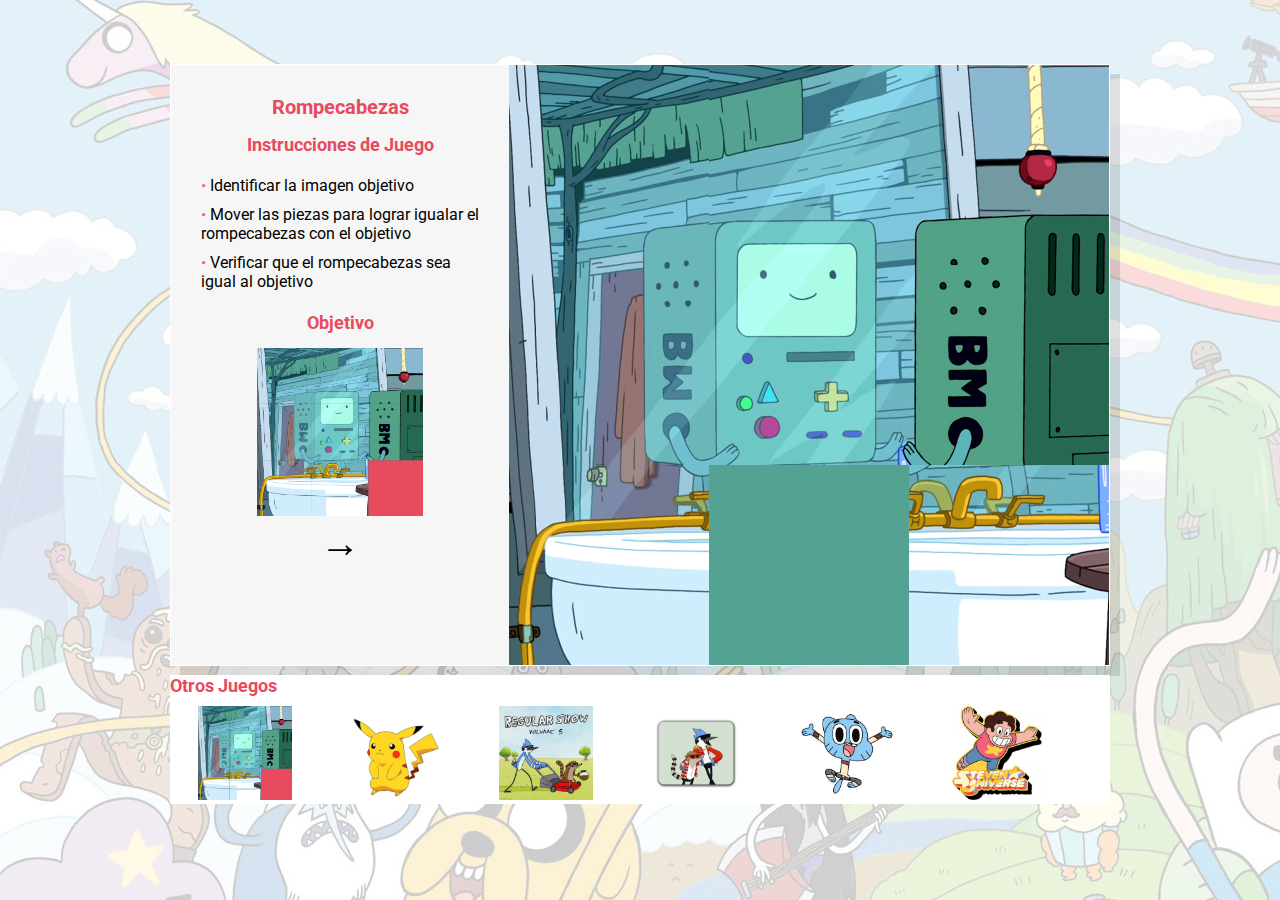
<file: index.html>
<!DOCTYPE html>
<html>
  <head>
    <meta charset="utf-8">
    <title>BMO Arcade</title>
    <link rel="stylesheet" href="css/juego.css">
    <link href="https://fonts.googleapis.com/css?family=Roboto&display=swap" rel="stylesheet"> 
  </head>
  <body>
    <section id="caja">
      <div class="col-40">   
        <div id="titulo">
          <h2>Rompecabezas</h2>
        </div>
        <div id="instrucciones">
          <h4>Instrucciones de Juego</h4>
          <ul id="lista-instrucciones">
          </ul>
        </div>
        <div id="objetivo">
          <h4>Objetivo</h4>
          <div class="texto-centrado">
            <img id="Actual" src="images/final.png">
          </div>
        </div>
        <div id="ultimo-mov">
          <div id="flecha" class="texto-centrado">
          </div>
        </div>
        <div class="botones">
          <button id="jugardenuevo" onclick="reiniciar();">Jugar Otra Vez</button>
        </div>
        
      </div>
      <div class="col-60">
        <div id="juego">
          <div class= "piezas" id="pieza1"><img src="images/10.jpg"></div>
          <div class= "piezas" id="pieza2"><img src="images/20.jpg"></div>
          <div class= "piezas" id="pieza3"><img src="images/30.jpg"></div>
          <div class= "piezas" id="pieza4"><img src="images/40.jpg"></div>
          <div class= "piezas" id="pieza5"><img src="images/50.jpg"></div>
          <div class= "piezas" id="pieza6"><img src="images/60.jpg"></div>
          <div class= "piezas" id="pieza7"><img src="images/70.jpg"></div>
          <div class= "piezas" id="pieza8"><img src="images/80.jpg"></div>
          <div class= "piezas" id="pieza9"><img src="images/90.jpg"></div>
        </div>
      </div>
    </section>
    <div id="footer">
      <h4>Otros Juegos</h4>
      <div class="otros" id="otrosjuegos">
        
      </div>
    </div>
    <script src="js/juego.js"></script>
    <script src="js/sweetalert2.all.min.js"></script>
  </body>
</html>
</file>
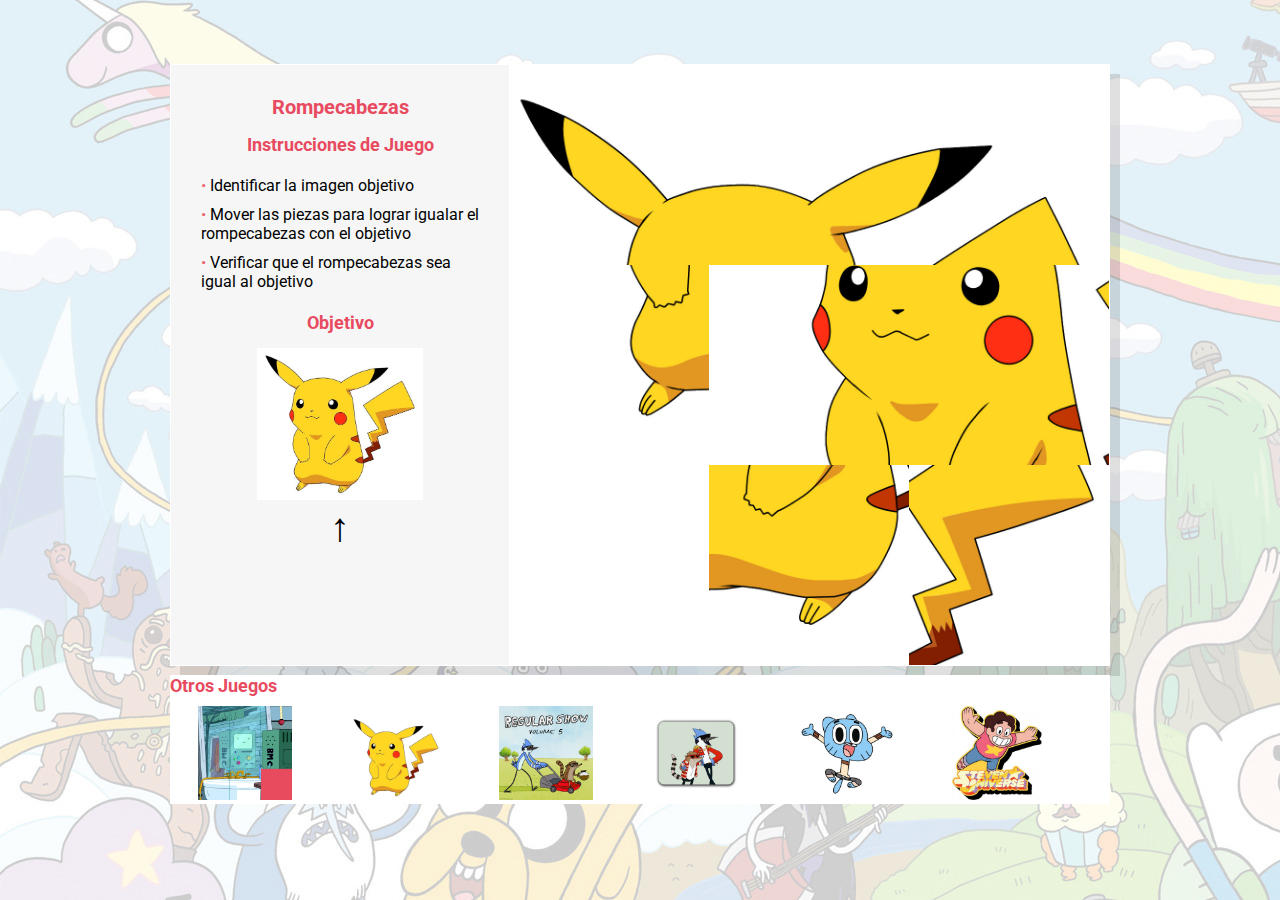
<file: juego1.html>
<!DOCTYPE html>
<html>
  <head>
    <meta charset="utf-8">
    <title>Pikachu Arcade</title>
    <link rel="stylesheet" href="css/juego.css">
    <link href="https://fonts.googleapis.com/css?family=Roboto&display=swap" rel="stylesheet"> 
  </head>
  <body>
    <section id="caja">
      <div class="col-40">   
        <div id="titulo">
          <h2>Rompecabezas</h2>
        </div>
        <div id="instrucciones">
          <h4>Instrucciones de Juego</h4>
          <ul id="lista-instrucciones">
          </ul>
        </div>
        <div id="objetivo">
          <h4>Objetivo</h4>
          <div class="texto-centrado">
            <img id="Actual" src="images/final0.jpg">
          </div>
        </div>
        <div id="ultimo-mov">
          <div id="flecha" class="texto-centrado">
          </div>
        </div>
        <div class="botones">
          <button id="jugardenuevo" onclick="reiniciar();">Jugar Otra Vez</button>
        </div>
        
      </div>
      <div class="col-60">
        <div id="juego">
          <div class= "piezas" id="pieza1"><img src="images/1.jpg"></div>
          <div class= "piezas" id="pieza2"><img src="images/2.jpg"></div>
          <div class= "piezas" id="pieza3"><img src="images/3.jpg"></div>
          <div class= "piezas" id="pieza4"><img src="images/4.jpg"></div>
          <div class= "piezas" id="pieza5"><img src="images/5.jpg"></div>
          <div class= "piezas" id="pieza6"><img src="images/6.jpg"></div>
          <div class= "piezas" id="pieza7"><img src="images/7.jpg"></div>
          <div class= "piezas" id="pieza8"><img src="images/8.jpg"></div>
          <div class= "piezas" id="pieza9"><img src="images/9.jpg"></div>
        </div>
      </div>
    </section>
    <div id="footer">
      <h4>Otros Juegos</h4>
      <div class="otros" id="otrosjuegos">
        
      </div>
    </div>
    <script src="js/juego.js"></script>
    <script src="js/sweetalert2.all.min.js"></script>
  </body>
</html>
</file>
<file: css/juego.css>
/*Código armado por La Foca Loca S.A. No modificar*/
* {
  box-sizing: border-box;
}
body {
  font-family: 'Roboto', sans-serif;
  width: 940px;
  margin: 5% auto;
  min-height: 100%;
  background-image: url(../images/adventure.jpg);
}
ul {
  padding-left: 0;
  list-style: none;
}
li {
  padding: 5px 0;
  animation: fadein 5s;
}
li::before {
  content: "• ";
  color: #EC6778;
}

.col-40 h2 {
  font-size: 20px;
  color: #E84A5F;
  text-align: center;
  margin-top: 0;
  margin-bottom: 15px;
}

.col-40 h4 {
  font-size: 18px;
  color: #E84A5F;
  text-align: center;
  margin-top: 0;
  margin-bottom: 15px;
}

.col-40, .col-60 {
  display: table-cell;
  margin: 0;
  vertical-align: top;
}
.col-40 {
  background: #f6f6f6;
  padding: 30px;
  color: #000;
  width: 40%;
  height: 600px;
}

.col-60 {
  background: #f6f6f6;
  width: 60%;

}

#flecha{
  font-size: 40px;
}

#ultimo_mov {
  margin-top: 5%;
}

.texto-centrado {
  text-align: center;
}

#juego {
  width: 600px;
  height: 600px;
}

#juego div {
  text-align: center;
  animation: fadein 2s;
}

@keyframes fadein {
  from { opacity: 0; }
  to   { opacity: 1; }
}

#objetivo img {
  width: 60%;
  height:60%;
}
.piezas {
  float: left;
  width: 33.3333333%;
  height: 33.3333333333%;
  margin: 0;
  padding: 0;
}
.piezas img{
  width: 100%;
  height: 100%;
  margin: 0;
  padding: 0;
}

.col-40 .botones {
  margin-left: 25%;
  margin-right: 25%;
  margin-top: 5%;
}

#jugardenuevo {
  border-left-color: rgb(48, 133, 214);
  border-right-color: rgb(48, 133, 214);
  outline: 0;
  box-shadow: 0 0 0 2px #fff,0 0 0 4px rgba(50,100,150,.4);
  border: 0;
  border-radius: .25em;
  background-color: #3085d6;
  color: #fff;
  font-size: 1.0625em;
  cursor: pointer;
  font-weight: 500;
  font-family: inherit;
}

body section {
  border: solid 1px white;
  box-shadow: rgba(0, 0, 0, 0.12) 10px 10px 0px 0px;

}


#footer {
  color: #E84A5F;
  font-size: 18px;
  background-color: white;
}

#footer h4 {
  margin-top: 1%;
  margin-bottom: 1%;
}
.otros {
  height: 100%
  display: flex;
  justify-content: initial;
  margin: 0 0 2% 0;


}


#otrosjuegos img {
  width: 10%;
  margin-left: 3%;
  margin-right:3%;

}
</file>
